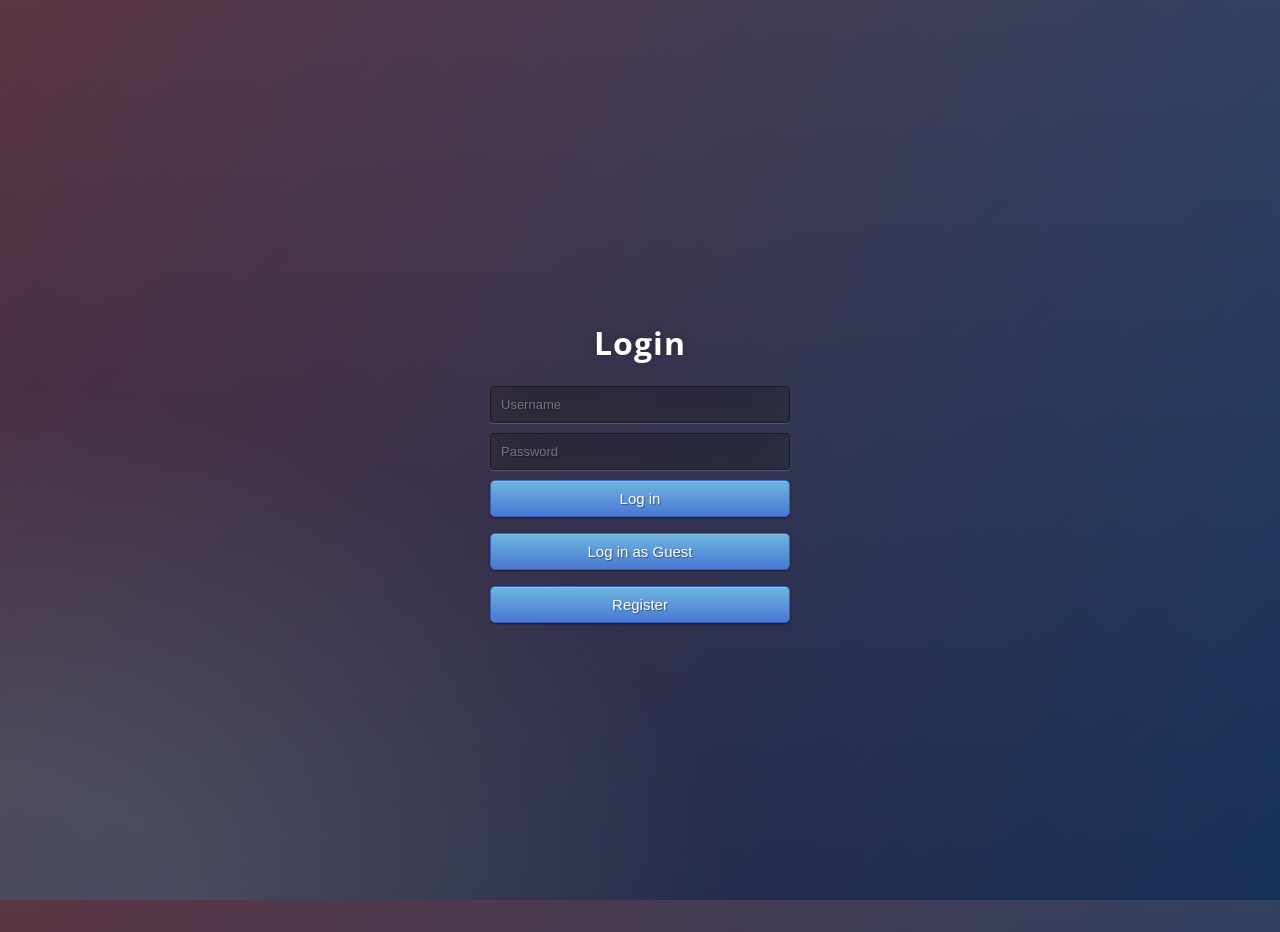
<file: index.html>
<html>

<head>
	<meta http-equiv="Content-Type" content="text/html; charset=utf-8" /> <!-- External css -->
	<link href="style_1.css" rel="stylesheet" />
	<title>LOGIN</title>
</head>

<body>

	<p>&nbsp;</p>
	<p>&nbsp;</p>
	<div class="login">

		<h1>Login</h1>
		<form name="login_form" method="post" action="checkLogin.php">
			<input type="text" name="userName" placeholder="Username" />
			<input type="password" name="passWord" placeholder="Password" />
			<button type="submit" class="btn btn-primary btn-block btn-large">Log in</button>
		</form>
		<form name="guest_form" method="get" action="checkLogin.php">
			<input type="hidden" name="guest" placeholder="Username" value="Guest" />
			<button type="submit" class="btn btn-primary btn-block btn-large">Log in as Guest</button>
		</form>
		<form name="reg_form" method="get" action="reg.php">
			<button type="submit" class="btn btn-primary btn-block btn-large">Register</button>
		</form>
	</div>

</body>

</html>
</file>
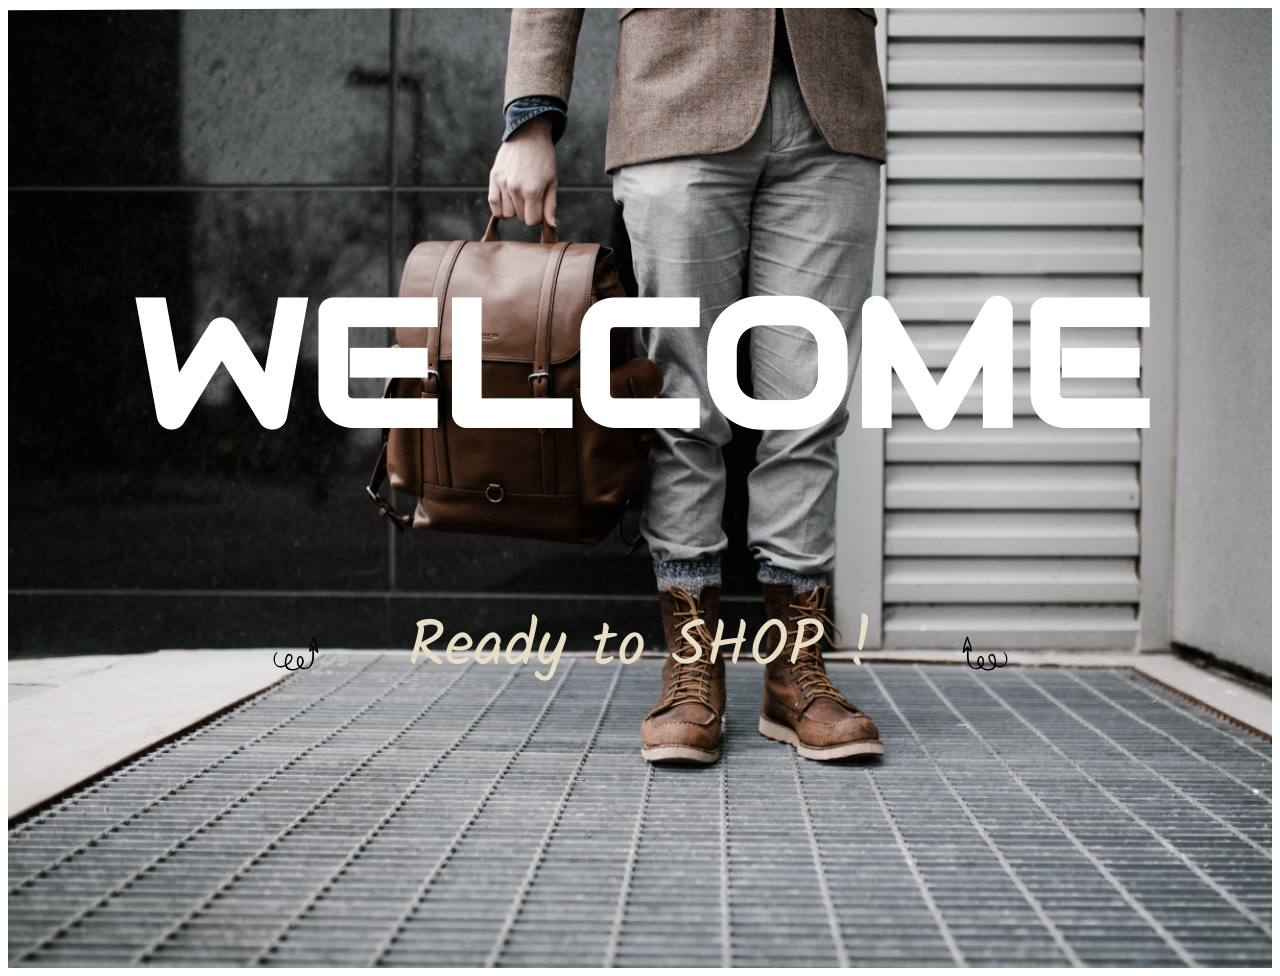
<file: home.html>
<html>
<link href='https://fonts.googleapis.com/css?family=Audiowide' rel='stylesheet' type='text/css'>
<link href='https://fonts.googleapis.com/css?family=Kalam' rel='stylesheet' type='text/css'>
<!-- Typography -->
<div class="asog">
	<h1 class="asog-r1">Welcome</h1>
	<h1 class="asog-r2"><a href="index.html">Ready to SHOP !</a></h1>
</div>

<style type="text/css">
	.asog {
		color: white;
		text-align: center;
		background-image: url(pic/header2.jpg);
		background-size: cover;
		background-color: black;
		line-height: 3em;
		padding-top: 9em;
		padding-bottom: 20%;

	}

	.asog-r1 {
		font-family: Audiowide, serif;
		text-transform: uppercase;
		font-size: 11em;
		font-weight: 700;
		line-height: 1.1em;
	}

	.asog-r2 {
		font-family: Kalam, serif;
		font-weight: 400;
		font-size: 4em;
		display: inline-block;
		position: relative;
		mix-blend-mode: normal;
	}

	.asog-r2:before,
	.asog-r2:after {
		background: url(pic/arrow1.svg) no-repeat center center/2.5em 0.7em;
		color: #E7DEC5;
		content: "";
		left: -3em;
		top: -0.3em;
		position: absolute;
		width: 2.5em;
		height: 1.5em;
	}

	.asog-r2:after {
		left: auto;
		right: -3em;
		color: #E7DEC5;
		-webkit-transform: scaleX(-1);
		transform: scaleX(-1);
	}

	a {
		color: #E7DEC5;
	}

	a:link {
		text-decoration: none;
	}

	a:visited {
		text-decoration: none;

	}

	a:hover {
		text-decoration: underline;
		color: #EF9121;
		font-style: italic;
	}

	a:active {
		text-decoration: underline;
	}
</style>

</html>
</file>
<file: style_1.css>
@import url(https://fonts.googleapis.com/css?family=Open+Sans);

.btn {
  display: inline-block;
  *display: inline;
  *zoom: 1;
  padding: 4px 10px 4px;
  margin-bottom: 0;
  font-size: 13px;
  line-height: 18px;
  color: #333333;
  text-align: center;
  text-shadow: 0 1px 1px rgba(255, 255, 255, 0.75);
  vertical-align: middle;
  background-color: #f5f5f5;
  background-image: -moz-linear-gradient(top, #ffffff, #e6e6e6);
  background-image: -ms-linear-gradient(top, #ffffff, #e6e6e6);
  background-image: -webkit-gradient(linear, 0 0, 0 100%, from(#ffffff), to(#e6e6e6));
  background-image: -webkit-linear-gradient(top, #ffffff, #e6e6e6);
  background-image: -o-linear-gradient(top, #ffffff, #e6e6e6);
  background-image: linear-gradient(top, #ffffff, #e6e6e6);
  background-repeat: repeat-x;
  filter: progid:dximagetransform.microsoft.gradient(startColorstr=#ffffff, endColorstr=#e6e6e6, GradientType=0);
  border-color: #e6e6e6 #e6e6e6 #e6e6e6;
  border-color: rgba(0, 0, 0, 0.1) rgba(0, 0, 0, 0.1) rgba(0, 0, 0, 0.25);
  border: 1px solid #e6e6e6;
  -webkit-border-radius: 4px;
  -moz-border-radius: 4px;
  border-radius: 4px;
  -webkit-box-shadow: inset 0 1px 0 rgba(255, 255, 255, 0.2), 0 1px 2px rgba(0, 0, 0, 0.05);
  -moz-box-shadow: inset 0 1px 0 rgba(255, 255, 255, 0.2), 0 1px 2px rgba(0, 0, 0, 0.05);
  box-shadow: inset 0 1px 0 rgba(255, 255, 255, 0.2), 0 1px 2px rgba(0, 0, 0, 0.05);
  cursor: pointer;
  *margin-left: .3em;
}

.btn:hover,
.btn:active,
.btn.active,
.btn.disabled,
.btn[disabled] {
  background-color: #e6e6e6;
}

.btn-large {
  padding: 9px 14px;
  font-size: 15px;
  line-height: normal;
  -webkit-border-radius: 5px;
  -moz-border-radius: 5px;
  border-radius: 5px;
}

.btn:hover {
  color: #333333;
  text-decoration: none;
  background-color: #e6e6e6;
  background-position: 0 -15px;
  -webkit-transition: background-position 0.1s linear;
  -moz-transition: background-position 0.1s linear;
  -ms-transition: background-position 0.1s linear;
  -o-transition: background-position 0.1s linear;
  transition: background-position 0.1s linear;
}

.btn-primary,
.btn-primary:hover {
  text-shadow: 0 -1px 0 rgba(0, 0, 0, 0.25);
  color: #ffffff;
}

.btn-primary.active {
  color: rgba(255, 255, 255, 0.75);
}

.btn-primary {
  background-color: #4a77d4;
  background-image: -moz-linear-gradient(top, #6eb6de, #4a77d4);
  background-image: -ms-linear-gradient(top, #6eb6de, #4a77d4);
  background-image: -webkit-gradient(linear, 0 0, 0 100%, from(#6eb6de), to(#4a77d4));
  background-image: -webkit-linear-gradient(top, #6eb6de, #4a77d4);
  background-image: -o-linear-gradient(top, #6eb6de, #4a77d4);
  background-image: linear-gradient(top, #6eb6de, #4a77d4);
  background-repeat: repeat-x;
  filter: progid:dximagetransform.microsoft.gradient(startColorstr=#6eb6de, endColorstr=#4a77d4, GradientType=0);
  border: 1px solid #3762bc;
  text-shadow: 1px 1px 1px rgba(0, 0, 0, 0.4);
  box-shadow: inset 0 1px 0 rgba(255, 255, 255, 0.2), 0 1px 2px rgba(0, 0, 0, 0.5);
}

.btn-primary:hover,
.btn-primary:active,
.btn-primary.active,
.btn-primary.disabled,
.btn-primary[disabled] {
  filter: none;
  background-color: #4a77d4;
}

.btn-block {
  width: 100%;
  display: block;
}

* {
  -webkit-box-sizing: border-box;
  -moz-box-sizing: border-box;
  -ms-box-sizing: border-box;
  -o-box-sizing: border-box;
  box-sizing: border-box;
}

html {
  width: 100%;
  height: 100%;
  overflow: hidden;
}

body {
  width: 100%;
  height: 100%;
  font-family: 'Open Sans', sans-serif;
  background: #092756;
  background: -moz-radial-gradient(0% 100%, ellipse cover, rgba(104, 128, 138, .4) 10%, rgba(138, 114, 76, 0) 40%), -moz-linear-gradient(top, rgba(57, 173, 219, .25) 0%, rgba(42, 60, 87, .4) 100%), -moz-linear-gradient(-45deg, #670d10 0%, #092756 100%);
  background: -webkit-radial-gradient(0% 100%, ellipse cover, rgba(104, 128, 138, .4) 10%, rgba(138, 114, 76, 0) 40%), -webkit-linear-gradient(top, rgba(57, 173, 219, .25) 0%, rgba(42, 60, 87, .4) 100%), -webkit-linear-gradient(-45deg, #670d10 0%, #092756 100%);
  background: -o-radial-gradient(0% 100%, ellipse cover, rgba(104, 128, 138, .4) 10%, rgba(138, 114, 76, 0) 40%), -o-linear-gradient(top, rgba(57, 173, 219, .25) 0%, rgba(42, 60, 87, .4) 100%), -o-linear-gradient(-45deg, #670d10 0%, #092756 100%);
  background: -ms-radial-gradient(0% 100%, ellipse cover, rgba(104, 128, 138, .4) 10%, rgba(138, 114, 76, 0) 40%), -ms-linear-gradient(top, rgba(57, 173, 219, .25) 0%, rgba(42, 60, 87, .4) 100%), -ms-linear-gradient(-45deg, #670d10 0%, #092756 100%);
  background: -webkit-radial-gradient(0% 100%, ellipse cover, rgba(104, 128, 138, .4) 10%, rgba(138, 114, 76, 0) 40%), linear-gradient(to bottom, rgba(57, 173, 219, .25) 0%, rgba(42, 60, 87, .4) 100%), linear-gradient(135deg, #670d10 0%, #092756 100%);
  filter: progid:DXImageTransform.Microsoft.gradient(startColorstr='#3E1D6D', endColorstr='#092756', GradientType=1);
}

.login {
  position: absolute;
  top: 50%;
  left: 50%;
  margin: -150px 0 0 -150px;
  width: 300px;
  height: 300px;
}

.login h1 {
  color: #fff;
  text-shadow: 0 0 10px rgba(0, 0, 0, 0.3);
  letter-spacing: 1px;
  text-align: center;
}

input {
  width: 100%;
  margin-bottom: 10px;
  background: rgba(0, 0, 0, 0.3);
  border: none;
  outline: none;
  padding: 10px;
  font-size: 13px;
  color: #fff;
  text-shadow: 1px 1px 1px rgba(0, 0, 0, 0.3);
  border: 1px solid rgba(0, 0, 0, 0.3);
  border-radius: 4px;
  box-shadow: inset 0 -5px 45px rgba(100, 100, 100, 0.2), 0 1px 1px rgba(255, 255, 255, 0.2);
  -webkit-transition: box-shadow .5s ease;
  -moz-transition: box-shadow .5s ease;
  -o-transition: box-shadow .5s ease;
  -ms-transition: box-shadow .5s ease;
  transition: box-shadow .5s ease;
}

input:focus {
  box-shadow: inset 0 -5px 45px rgba(100, 100, 100, 0.4), 0 1px 1px rgba(255, 255, 255, 0.2);
}

/* class applies to select element itself, not a wrapper element */
.select-css {
  display: block;
  font-size: 16px;
  font-family: sans-serif;
  font-weight: 700;
  color: #444;
  line-height: 1.3;
  padding: .6em 1.4em .5em .8em;
  width: 100%;
  max-width: 100%;
  /* useful when width is set to anything other than 100% */
  box-sizing: border-box;
  margin: 0;
  border: 1px solid #aaa;
  box-shadow: 0 1px 0 1px rgba(0, 0, 0, .04);
  border-radius: .5em;
  -moz-appearance: none;
  -webkit-appearance: none;
  appearance: none;
  background-color: #fff;
  /* note: bg image below uses 2 urls. The first is an svg data uri for the arrow icon, and the second is the gradient. 
    for the icon, if you want to change the color, be sure to use `%23` instead of `#`, since it's a url. You can also swap in a different svg icon or an external image reference
    
  */
  background-image: url('data:image/svg+xml;charset=US-ASCII,%3Csvg%20xmlns%3D%22http%3A%2F%2Fwww.w3.org%2F2000%2Fsvg%22%20width%3D%22292.4%22%20height%3D%22292.4%22%3E%3Cpath%20fill%3D%22%23007CB2%22%20d%3D%22M287%2069.4a17.6%2017.6%200%200%200-13-5.4H18.4c-5%200-9.3%201.8-12.9%205.4A17.6%2017.6%200%200%200%200%2082.2c0%205%201.8%209.3%205.4%2012.9l128%20127.9c3.6%203.6%207.8%205.4%2012.8%205.4s9.2-1.8%2012.8-5.4L287%2095c3.5-3.5%205.4-7.8%205.4-12.8%200-5-1.9-9.2-5.5-12.8z%22%2F%3E%3C%2Fsvg%3E'),
    linear-gradient(to bottom, #ffffff 0%, #e5e5e5 100%);
  background-repeat: no-repeat, repeat;
  /* arrow icon position (1em from the right, 50% vertical) , then gradient position*/
  background-position: right .7em top 50%, 0 0;
  /* icon size, then gradient */
  background-size: .65em auto, 100%;
}

/* Hide arrow icon in IE browsers */
.select-css::-ms-expand {
  display: none;
}

/* Hover style */
.select-css:hover {
  border-color: #888;
}

/* Focus style */
.select-css:focus {
  border-color: #aaa;
  /* It'd be nice to use -webkit-focus-ring-color here but it doesn't work on box-shadow */
  box-shadow: 0 0 1px 3px rgba(59, 153, 252, .7);
  box-shadow: 0 0 0 3px -moz-mac-focusring;
  color: #222;
  outline: none;
}

/* Set options to normal weight */
.select-css option {
  font-weight: normal;
}

/* Support for rtl text, explicit support for Arabic and Hebrew */
*[dir="rtl"] .select-css,
:root:lang(ar) .select-css,
:root:lang(iw) .select-css {
  background-position: left .7em top 50%, 0 0;
  padding: .6em .8em .5em 1.4em;
}

/* Disabled styles */
.select-css:disabled,
.select-css[aria-disabled=true] {
  color: graytext;
  background-image: url('data:image/svg+xml;charset=US-ASCII,%3Csvg%20xmlns%3D%22http%3A%2F%2Fwww.w3.org%2F2000%2Fsvg%22%20width%3D%22292.4%22%20height%3D%22292.4%22%3E%3Cpath%20fill%3D%22graytext%22%20d%3D%22M287%2069.4a17.6%2017.6%200%200%200-13-5.4H18.4c-5%200-9.3%201.8-12.9%205.4A17.6%2017.6%200%200%200%200%2082.2c0%205%201.8%209.3%205.4%2012.9l128%20127.9c3.6%203.6%207.8%205.4%2012.8%205.4s9.2-1.8%2012.8-5.4L287%2095c3.5-3.5%205.4-7.8%205.4-12.8%200-5-1.9-9.2-5.5-12.8z%22%2F%3E%3C%2Fsvg%3E'),
    linear-gradient(to bottom, #ffffff 0%, #e5e5e5 100%);
}

.select-css:disabled:hover,
.select-css[aria-disabled=true] {
  border-color: #aaa;
}

body {
  margin: 2rem;
}
</file>
